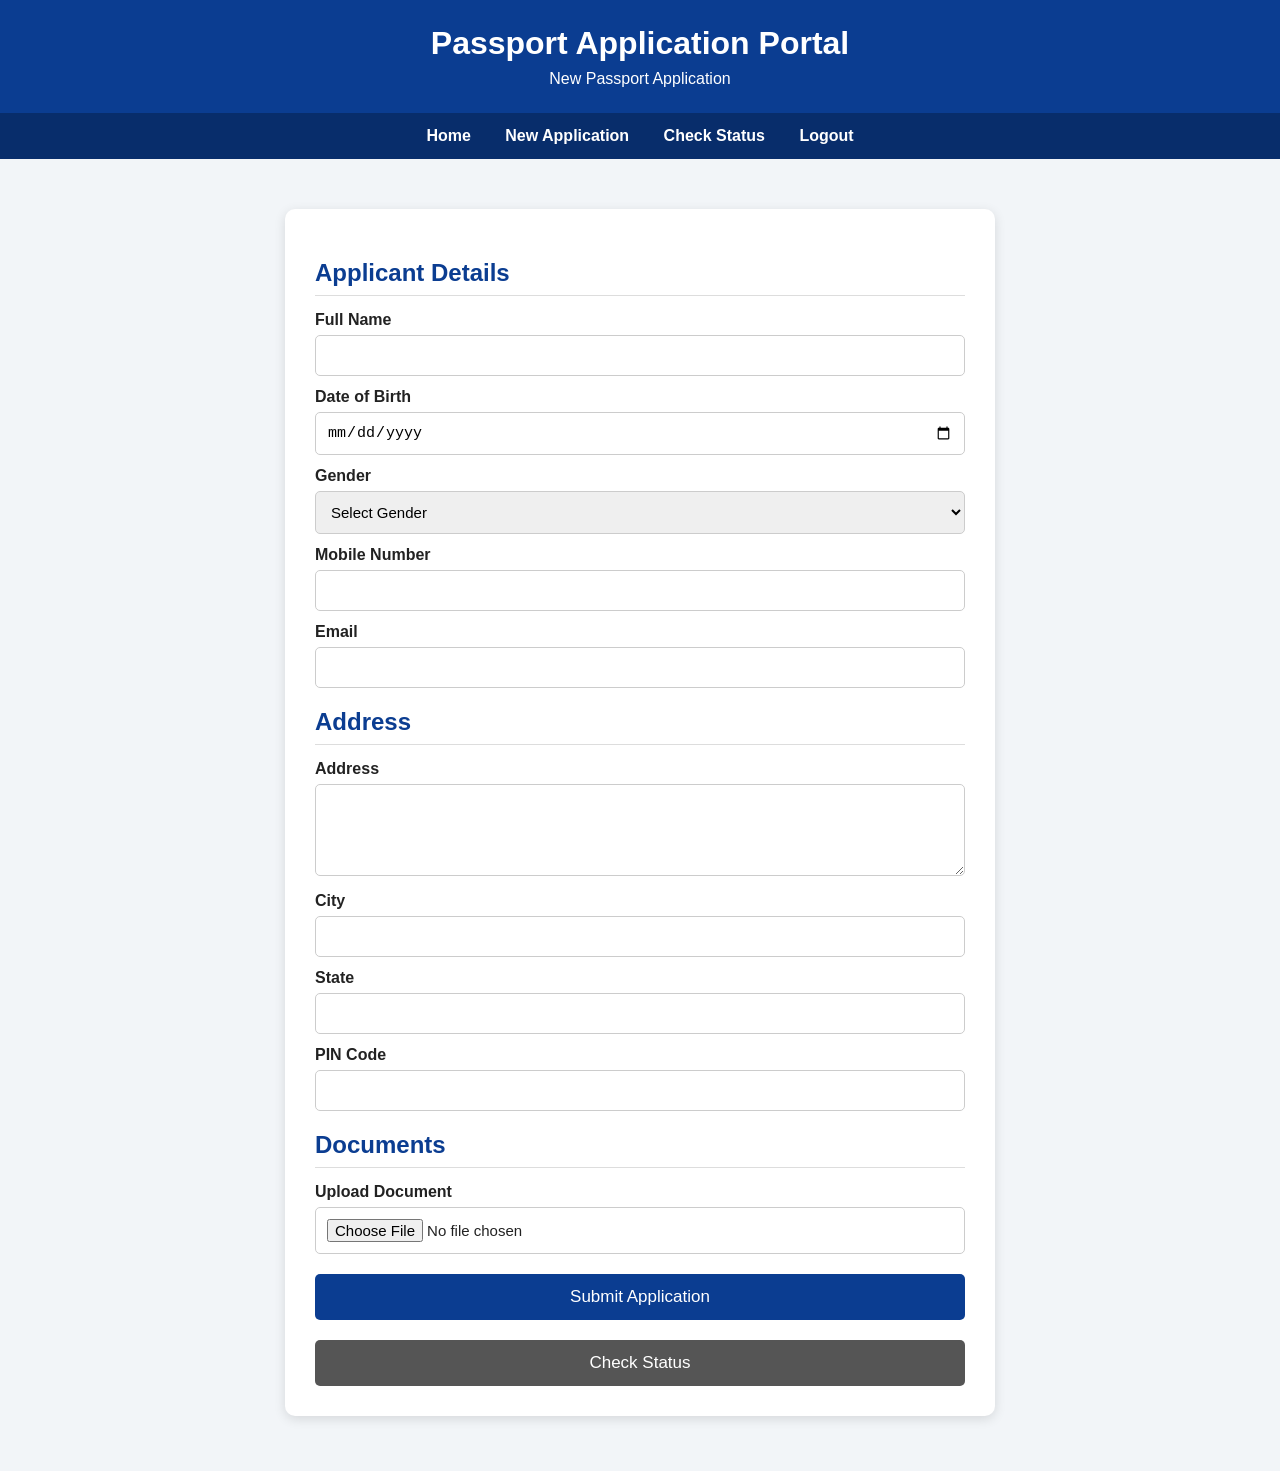
<file: index.html>
<!DOCTYPE html>
<html lang="en">

<head>

    <meta charset="UTF-8">

    <meta
        name="viewport"
        content="width=device-width, initial-scale=1.0">

    <title>Passport Application</title>

    <link rel="stylesheet" href="style.css">

</head>

<body>

<header>

    <h1>Passport Application Portal</h1>

    <p>New Passport Application</p>

</header>

<nav class="navbar">

    <a href="home.html">Home</a>

    <a href="index.html">New Application</a>

    <a href="status.html">Check Status</a>

    <a href="#" onclick="logout()">Logout</a>

</nav>

<main class="container">

<form id="passportForm">

    <h2>Applicant Details</h2>

    <label>Full Name</label>

    <input
        type="text"
        id="passportName"
        required
    >

    <label>Date of Birth</label>

    <input
        type="date"
        id="dob"
        required
    >

    <label>Gender</label>

    <select id="gender" required>

        <option value="">
            Select Gender
        </option>

        <option>Male</option>

        <option>Female</option>

        <option>Other</option>

    </select>

    <label>Mobile Number</label>

    <input
        type="tel"
        id="passportMobile"
        maxlength="10"
        pattern="[0-9]{10}"
        required
    >

    <label>Email</label>

    <input
        type="email"
        id="passportEmail"
        required
    >

    <h2>Address</h2>

    <label>Address</label>

    <textarea
        id="address"
        rows="4"
        required
    ></textarea>

    <label>City</label>

    <input
        type="text"
        id="city"
        required
    >

    <label>State</label>

    <input
        type="text"
        id="state"
        required
    >

    <label>PIN Code</label>

    <input
        type="text"
        id="pincode"
        maxlength="6"
        pattern="[0-9]{6}"
        required
    >

    <h2>Documents</h2>

    <label>Upload Document</label>

    <input
        type="file"
        id="document"
        required
    >

    <button type="submit">
        Submit Application
    </button>

    <button
        type="button"
        class="secondary-button"
        onclick="location.href='status.html'"
    >
        Check Status
    </button>

</form>

<div id="result" class="result"></div>

</main>

<script src="script.js"></script>

</body>
</html>
</file>
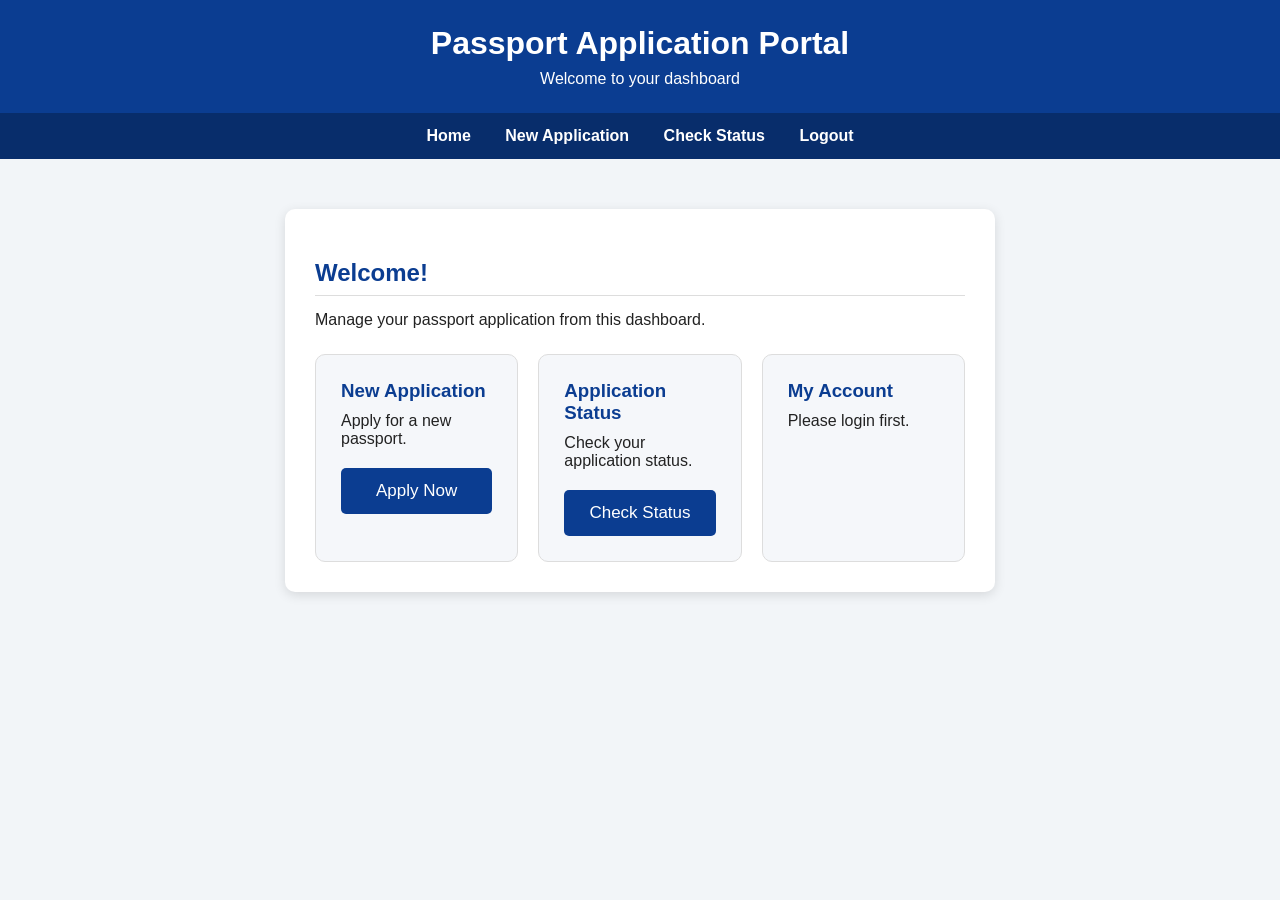
<file: home.html>
<!DOCTYPE html>
<html lang="en">
<head>
    <meta charset="UTF-8">
    <meta name="viewport" content="width=device-width, initial-scale=1.0">
    <title>Passport Dashboard</title>
    <link rel="stylesheet" href="style.css">
</head>

<body>

<header>
    <h1>Passport Application Portal</h1>
    <p>Welcome to your dashboard</p>
</header>

<nav class="navbar">
    <a href="home.html">Home</a>
    <a href="index.html">New Application</a>
    <a href="status.html">Check Status</a>
    <a href="#" onclick="logout()">Logout</a>
</nav>

<main class="container">

    <div class="dashboard">

        <h2>Welcome!</h2>

        <p>
            Manage your passport application from this dashboard.
        </p>

        <div class="cards">

            <div class="card">
                <h3>New Application</h3>
                <p>Apply for a new passport.</p>

                <button onclick="location.href='index.html'">
                    Apply Now
                </button>
            </div>

            <div class="card">
                <h3>Application Status</h3>
                <p>Check your application status.</p>

                <button onclick="location.href='status.html'">
                    Check Status
                </button>
            </div>

            <div class="card">
                <h3>My Account</h3>
                <p id="userEmail">Loading...</p>
            </div>

        </div>

    </div>

</main>

<script src="script.js"></script>

<script>
    const email = localStorage.getItem("userEmail");

    if (email) {
        document.getElementById("userEmail").innerHTML =
            "Email: " + email;
    } else {
        document.getElementById("userEmail").innerHTML =
            "Please login first.";
    }
</script>

</body>
</html>
</file>
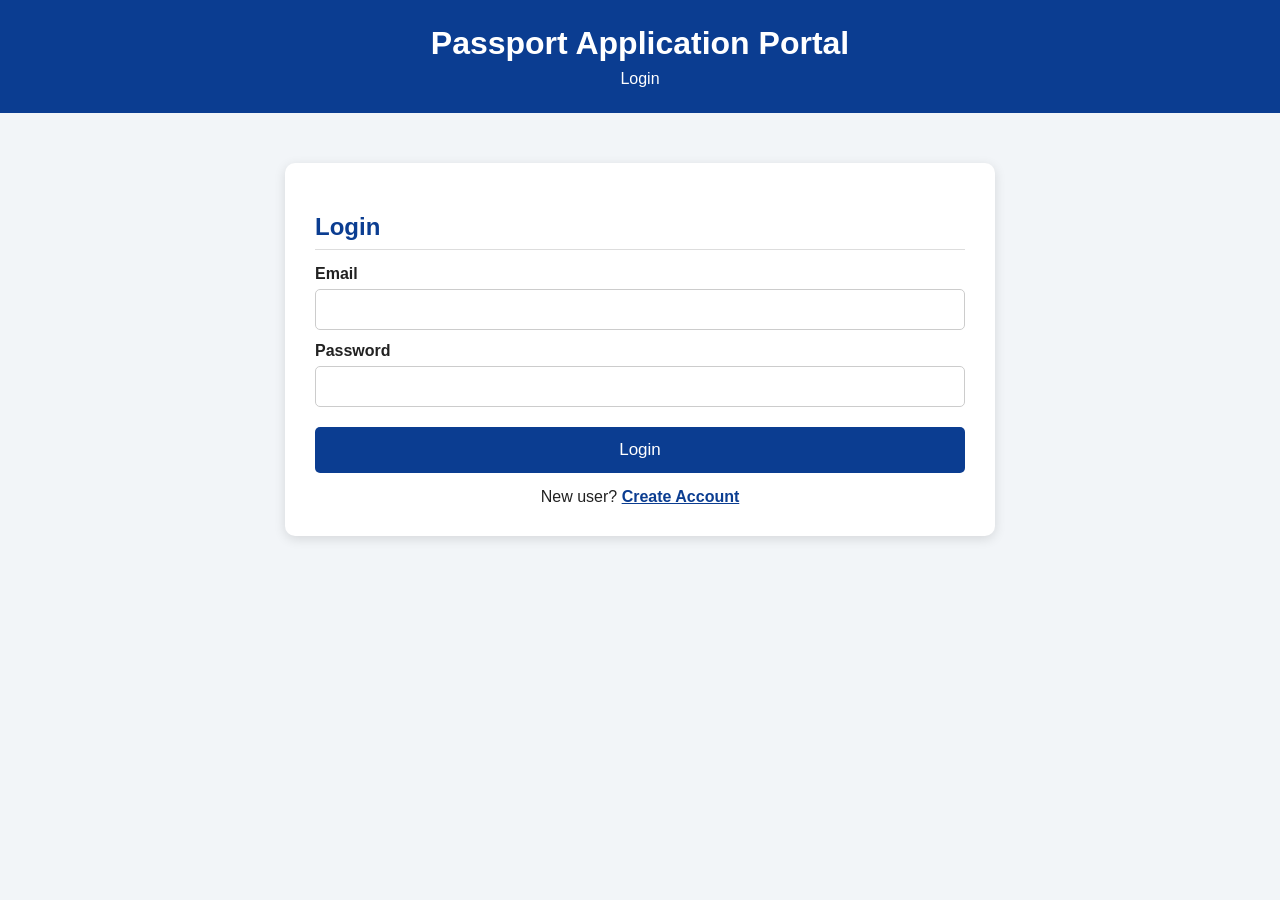
<file: login.html>
<!DOCTYPE html>
<html lang="en">

<head>
    <meta charset="UTF-8">

    <meta
        name="viewport"
        content="width=device-width, initial-scale=1.0">

    <title>Passport Login</title>

    <link rel="stylesheet" href="style.css">
</head>

<body>

<header>
    <h1>Passport Application Portal</h1>
    <p>Login</p>
</header>

<div class="container">

    <form id="loginForm">

        <h2>Login</h2>

        <label>Email</label>

        <input
            type="email"
            id="loginEmail"
            required
        >

        <label>Password</label>

        <input
            type="password"
            id="loginPassword"
            required
        >

        <button type="submit">
            Login
        </button>

        <p id="loginMessage" class="message"></p>

        <p class="center">
            New user?
            <a href="register.html">
                Create Account
            </a>
        </p>

    </form>

</div>

<script src="script.js"></script>

</body>
</html>
</file>
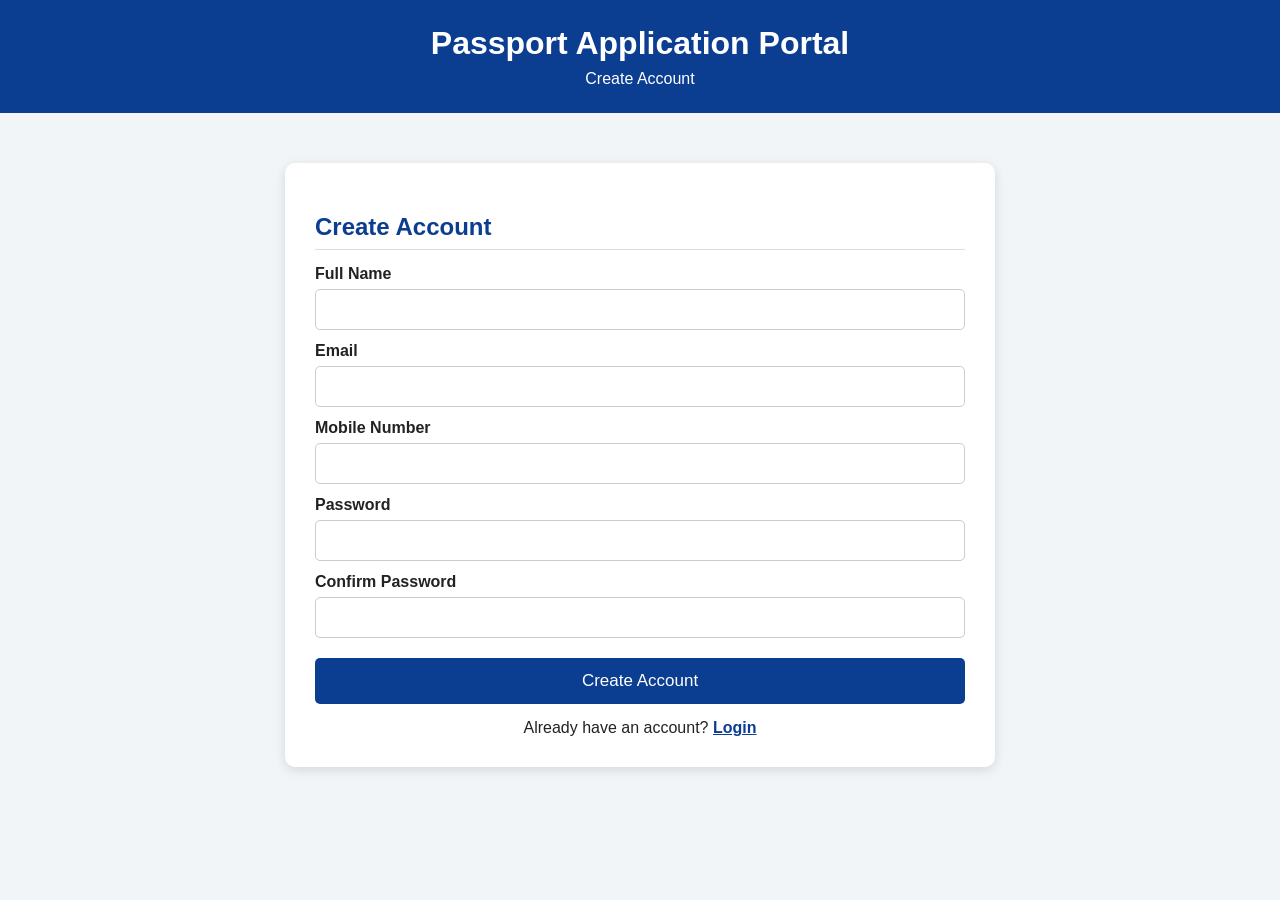
<file: register.html>
<!DOCTYPE html>
<html lang="en">

<head>

    <meta charset="UTF-8">

    <meta
        name="viewport"
        content="width=device-width, initial-scale=1.0">

    <title>Create Account</title>

    <link rel="stylesheet" href="style.css">

</head>

<body>

<header>

    <h1>Passport Application Portal</h1>

    <p>Create Account</p>

</header>

<div class="container">

    <form id="registerForm">

        <h2>Create Account</h2>

        <label>Full Name</label>

        <input
            type="text"
            id="name"
            required
        >

        <label>Email</label>

        <input
            type="email"
            id="email"
            required
        >

        <label>Mobile Number</label>

        <input
            type="tel"
            id="mobile"
            maxlength="10"
            pattern="[0-9]{10}"
            required
        >

        <label>Password</label>

        <input
            type="password"
            id="password"
            minlength="6"
            required
        >

        <label>Confirm Password</label>

        <input
            type="password"
            id="confirmPassword"
            minlength="6"
            required
        >

        <button type="submit">
            Create Account
        </button>

        <p id="message" class="message"></p>

        <p class="center">

            Already have an account?

            <a href="login.html">
                Login
            </a>

        </p>

    </form>

</div>

<script src="script.js"></script>

</body>
</html>
</file>
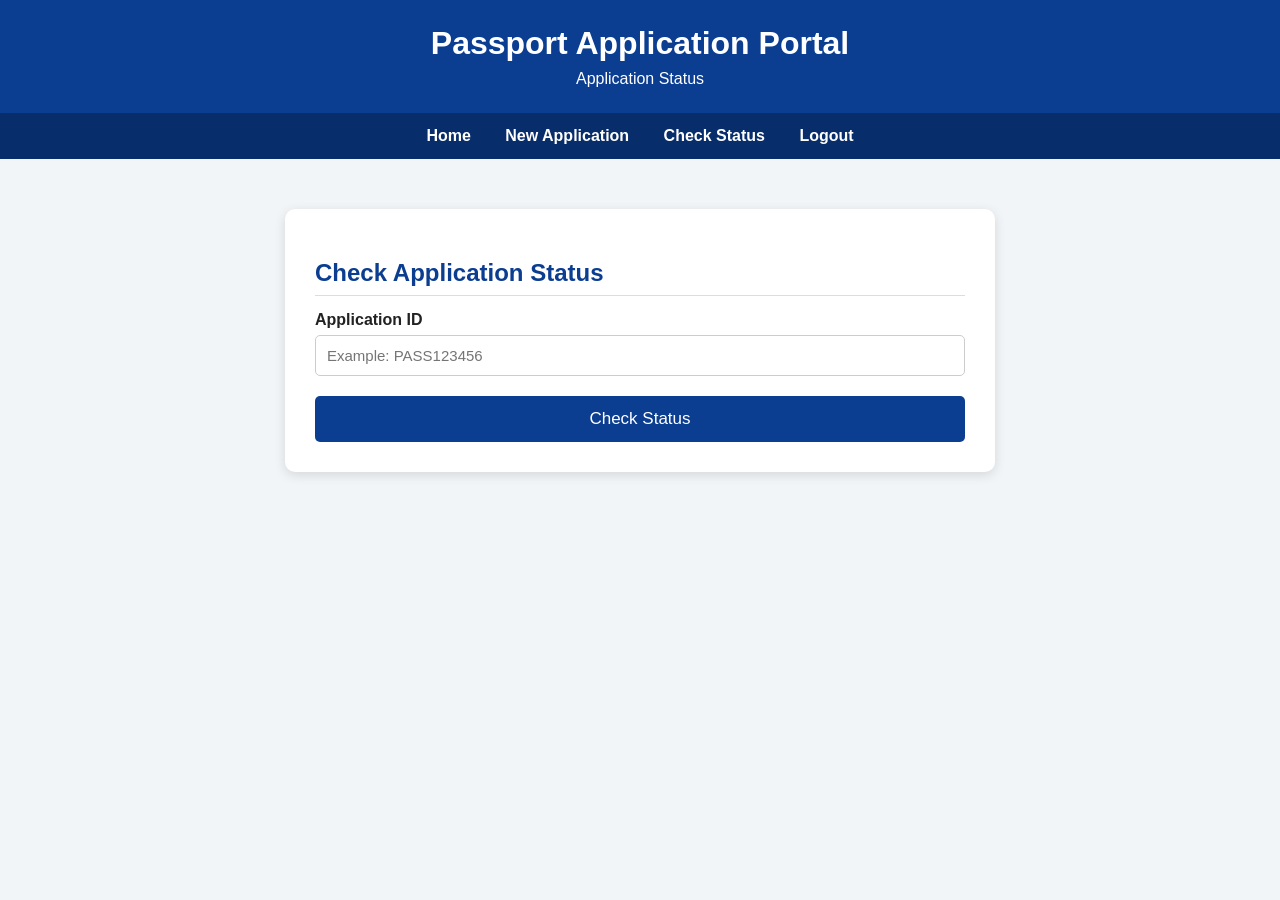
<file: status.html>
<!DOCTYPE html>
<html lang="en">

<head>

    <meta charset="UTF-8">

    <meta
        name="viewport"
        content="width=device-width, initial-scale=1.0">

    <title>Application Status</title>

    <link rel="stylesheet" href="style.css">

</head>

<body>

<header>

    <h1>Passport Application Portal</h1>

    <p>Application Status</p>

</header>

<nav class="navbar">

    <a href="home.html">Home</a>

    <a href="index.html">New Application</a>

    <a href="status.html">Check Status</a>

    <a href="#" onclick="logout()">Logout</a>

</nav>

<div class="container">

<form id="statusForm">

    <h2>Check Application Status</h2>

    <label>Application ID</label>

    <input
        type="text"
        id="applicationId"
        placeholder="Example: PASS123456"
        required
    >

    <button type="submit">
        Check Status
    </button>

</form>

<div id="statusResult" class="result"></div>

</div>

<script src="script.js"></script>

</body>
</html>
</file>
<file: style.css>
* {
    box-sizing: border-box;
    margin: 0;
    padding: 0;
}

body {
    font-family: Arial, sans-serif;
    background: #f2f5f8;
    color: #222;
}

header {
    background: #0b3d91;
    color: white;
    text-align: center;
    padding: 25px;
}

header h1 {
    margin-bottom: 8px;
}

.navbar {
    background: #082d6b;
    padding: 14px;
    text-align: center;
}

.navbar a {
    color: white;
    text-decoration: none;
    margin: 0 15px;
    font-weight: bold;
}

.navbar a:hover {
    text-decoration: underline;
}

.container {
    max-width: 750px;
    margin: 30px auto;
    padding: 20px;
}

form,
.dashboard {
    background: white;
    padding: 30px;
    border-radius: 10px;
    box-shadow: 0 3px 12px rgba(0,0,0,0.12);
}

h2 {
    color: #0b3d91;
    margin: 20px 0 15px;
    border-bottom: 1px solid #ddd;
    padding-bottom: 8px;
}

label {
    display: block;
    margin: 12px 0 6px;
    font-weight: bold;
}

input,
select,
textarea {
    width: 100%;
    padding: 11px;
    border: 1px solid #ccc;
    border-radius: 5px;
    font-size: 15px;
}

textarea {
    resize: vertical;
}

button {
    width: 100%;
    margin-top: 20px;
    padding: 13px;
    background: #0b3d91;
    color: white;
    border: none;
    border-radius: 5px;
    font-size: 17px;
    cursor: pointer;
}

button:hover {
    background: #082d6b;
}

.secondary-button {
    background: #555;
}

.secondary-button:hover {
    background: #333;
}

a {
    color: #0b3d91;
    font-weight: bold;
}

.center {
    text-align: center;
    margin-top: 15px;
}

.message {
    text-align: center;
    font-weight: bold;
    margin-top: 15px;
}

.result {
    margin-top: 20px;
    padding: 20px;
    background: #e8f5e9;
    border-left: 5px solid #2e7d32;
    border-radius: 5px;
    display: none;
}

.result h3 {
    color: #2e7d32;
    margin-bottom: 10px;
}

.result p {
    margin: 8px 0;
}

/* Dashboard */

.cards {
    display: grid;
    grid-template-columns:
        repeat(auto-fit, minmax(200px, 1fr));

    gap: 20px;
    margin-top: 25px;
}

.card {
    background: #f5f7fa;
    padding: 25px;
    border-radius: 10px;
    border: 1px solid #ddd;
}

.card h3 {
    color: #0b3d91;
    margin-bottom: 10px;
}

.card p {
    margin-bottom: 15px;
}

.card button {
    margin-top: 5px;
}
</file>
